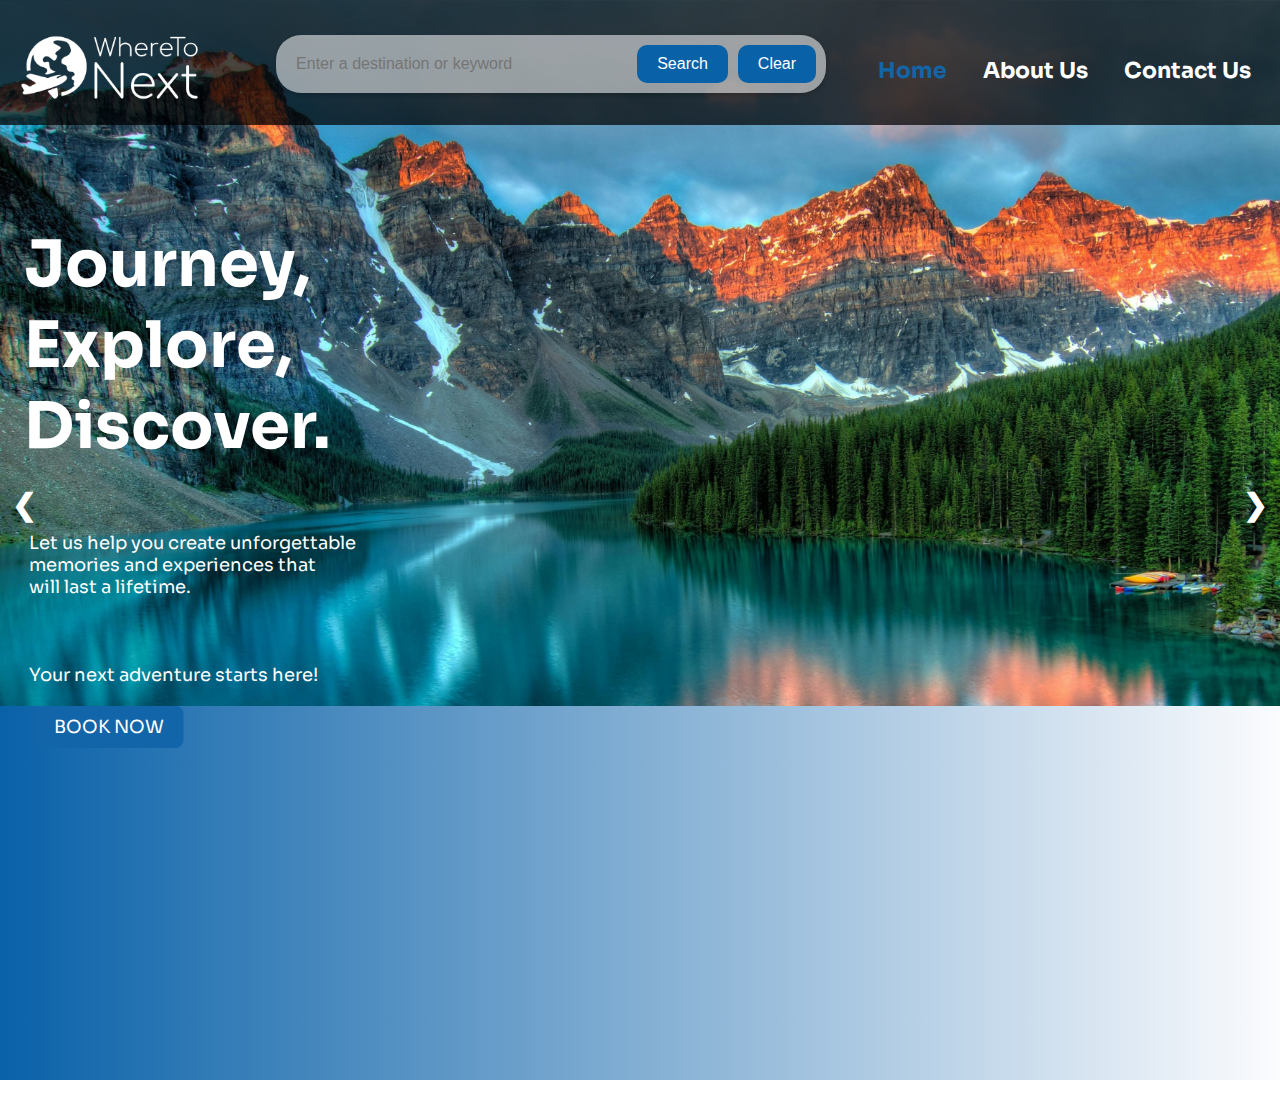
<file: index.html>
<!DOCTYPE html>
<html lang="en">
  <head>
    <meta charset="UTF-8" />
    <meta name="viewport" content="width=device-width, initial-scale=1.0" />
    <title>WhereToNext</title>
    <link rel="preconnect" href="https://fonts.googleapis.com" />
    <link rel="preconnect" href="https://fonts.gstatic.com" crossorigin />
    <link
      href="https://fonts.googleapis.com/css2?family=Sora:wght@100..800&display=swap"
      rel="stylesheet"
    />
    <link rel="stylesheet" href="styles.css" />
  </head>
  <body>
    <header class="header">
      <div class="logo">
        <a href="index.html"
          ><img src="images/icon.png" alt="WhereToNext Logo"
        /></a>
      </div>
      <nav class="nav-menu">
        <ul>
          <li><a href="index.html" id="home">Home</a></li>
          <li><a href="about.html">About Us</a></li>
          <li><a href="contacts.html">Contact Us</a></li>
        </ul>
      </nav>
      <div class="search-container">
        <input
          type="text"
          placeholder="Enter a destination or keyword"
          id="destinationInput"
        />
        <button class="search-btn" id="search-btn">Search</button>
        <button class="clear-btn" id="clear-btn">Clear</button>
      </div>
    </header>

    <div id="hero" class="hero">
      <div class="mySlides fadein">
        <img src="./images/background1.jpg" alt="Mountain Lake" />
      </div>
      <div class="mySlides fadein">
        <img src="./images/background2.jpg" alt="Mountain Lake" />
      </div>
      <div class="mySlides fadein">
        <img src="./images/background3.jpg" alt="Mountain Lake" />
      </div>
      <div class="mySlides fadein">
        <img src="./images/background4.jpg" alt="Mountain Lake" />
      </div>

      <div class="hero-text">
        <h1>
          Journey,<br />
          Explore, <br />
          Discover.
        </h1>
        <p class="hero-p">
          Let us help you create unforgettable<br />
          memories and experiences that<br />
          will last a lifetime.<br /><br /><br /><br />
          Your next adventure starts here!
        </p>

        <button id="book">BOOK NOW</button>
      </div>
      <p id="top-pad"></p>
      <div id="result"></div>

      <a class="prev" onclick="plusSlides(-1)">&#10094;</a>
      <a class="next" onclick="plusSlides(1)">&#10095;</a>
    </div>
    <br />

    <div style="text-align: center" class="alldots">
      <span class="dot" onclick="currentSlide(1)"></span>
      <span class="dot" onclick="currentSlide(2)"></span>
      <span class="dot" onclick="currentSlide(3)"></span>
      <span class="dot" onclick="currentSlide(4)"></span>
    </div>
    <script src="script.js"></script>
  </body>
</html>
</file>
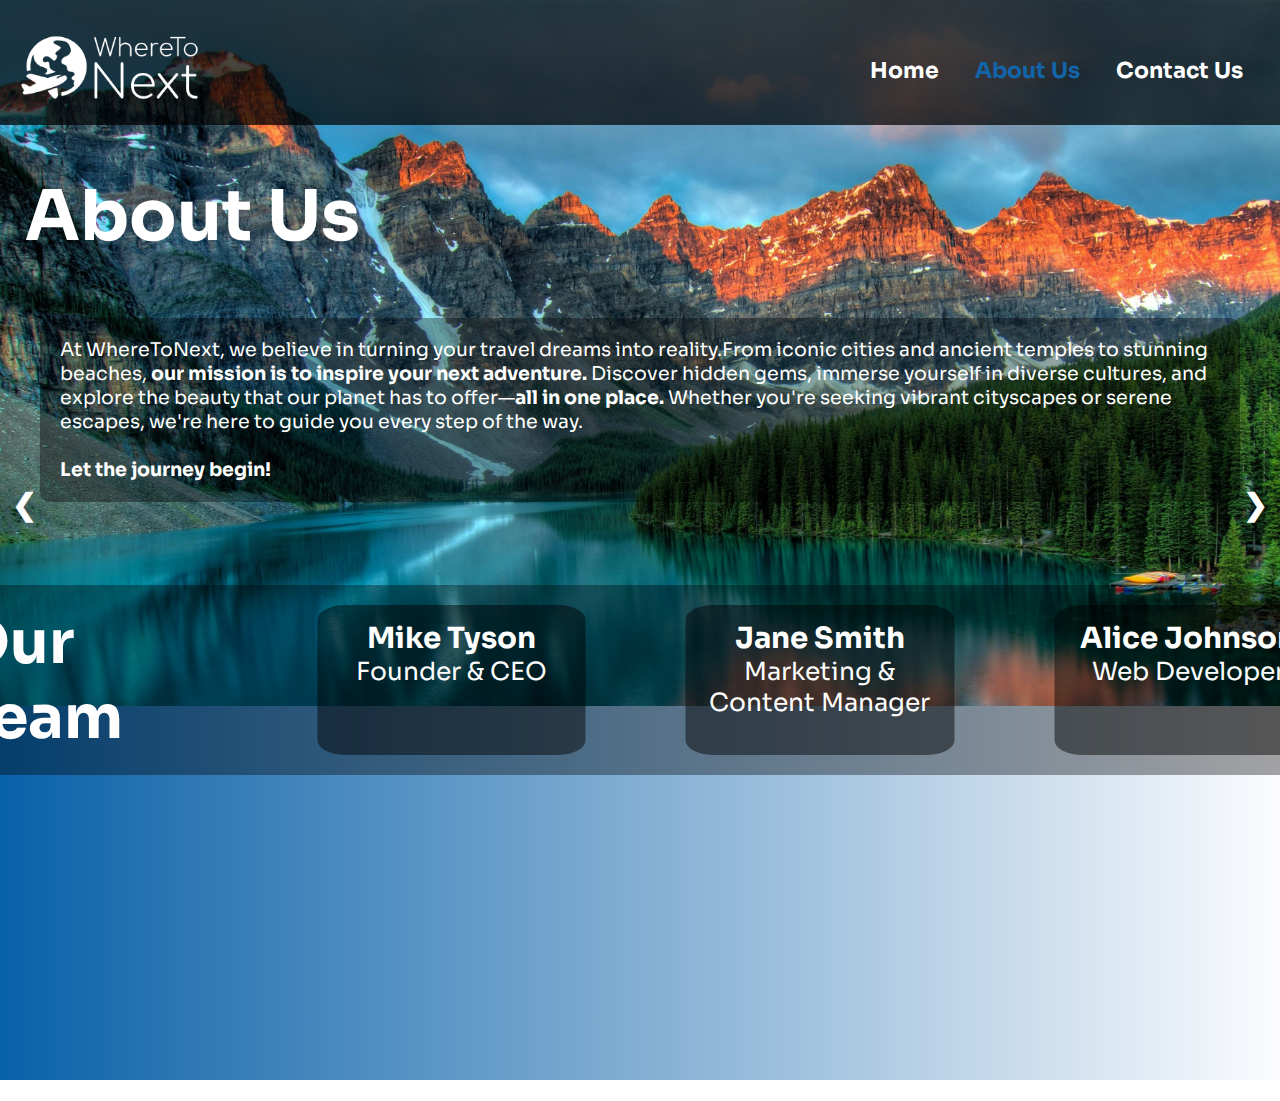
<file: about.html>
<!DOCTYPE html>
<html lang="en">
  <head>
    <meta charset="UTF-8" />
    <meta name="viewport" content="width=device-width, initial-scale=1.0" />
    <title>WhereToNext</title>
    <link rel="preconnect" href="https://fonts.googleapis.com" />
    <link rel="preconnect" href="https://fonts.gstatic.com" crossorigin />
    <link
      href="https://fonts.googleapis.com/css2?family=Sora:wght@100..800&display=swap"
      rel="stylesheet"
    />
    <link rel="stylesheet" href="styles.css" />
  </head>
  <body>
    <header class="header">
      <div class="logo">
        <a href="index.html"
          ><img src="images/icon.png" alt="WhereToNext Logo"
        /></a>
      </div>
      <nav class="nav-menu">
        <ul>
          <li><a href="index.html">Home</a></li>
          <li><a href="about.html" id="about">About Us</a></li>
          <li><a href="contacts.html">Contact Us</a></li>
        </ul>
      </nav>
    </header>

    <div class="hero">
      <div class="mySlides fadein">
        <img src="./images/background1.jpg" alt="Mountain Lake" />
      </div>
      <div class="mySlides fadein">
        <img src="./images/background2.jpg" alt="Mountain Lake" />
      </div>
      <div class="mySlides fadein">
        <img src="./images/background3.jpg" alt="Mountain Lake" />
      </div>
      <div class="mySlides fadein">
        <img src="./images/background4.jpg" alt="Mountain Lake" />
      </div>

      <div class="hero-about">
        <h1 class="page-title">About Us</h1>
        <p class="hero-a-p">
          At WhereToNext, we believe in turning your travel dreams into
          reality.From iconic cities and ancient temples to stunning beaches,
          <strong>our mission is to inspire your next adventure.</strong>
          Discover hidden gems, immerse yourself in diverse cultures, and
          explore the beauty that our planet has to offer—<strong
            >all in one place.</strong
          >
          Whether you're seeking vibrant cityscapes or serene escapes, we're
          here to guide you every step of the way.<br /><br />
          <strong>Let the journey begin!</strong>
        </p>
      </div>

      <div class="ourTeam">
        <h2>Our Team</h2>
        <div class="team-member">
          <h3>Mike Tyson</h3>
          <p>Founder & CEO</p>
        </div>
        <div class="team-member">
          <h3>Jane Smith</h3>
          <p>Marketing & Content Manager</p>
        </div>
        <div class="team-member">
          <h3>Alice Johnson</h3>
          <p>Web Developer</p>
        </div>
      </div>

      <a class="prev" onclick="plusSlides(-1)">&#10094;</a>
      <a class="next" onclick="plusSlides(1)">&#10095;</a>
    </div>
    <br />

    <div style="text-align: center" class="alldots">
      <span class="dot" onclick="currentSlide(1)"></span>
      <span class="dot" onclick="currentSlide(2)"></span>
      <span class="dot" onclick="currentSlide(3)"></span>
      <span class="dot" onclick="currentSlide(4)"></span>
    </div>
    <script src="script.js"></script>
  </body>
</html>
</file>
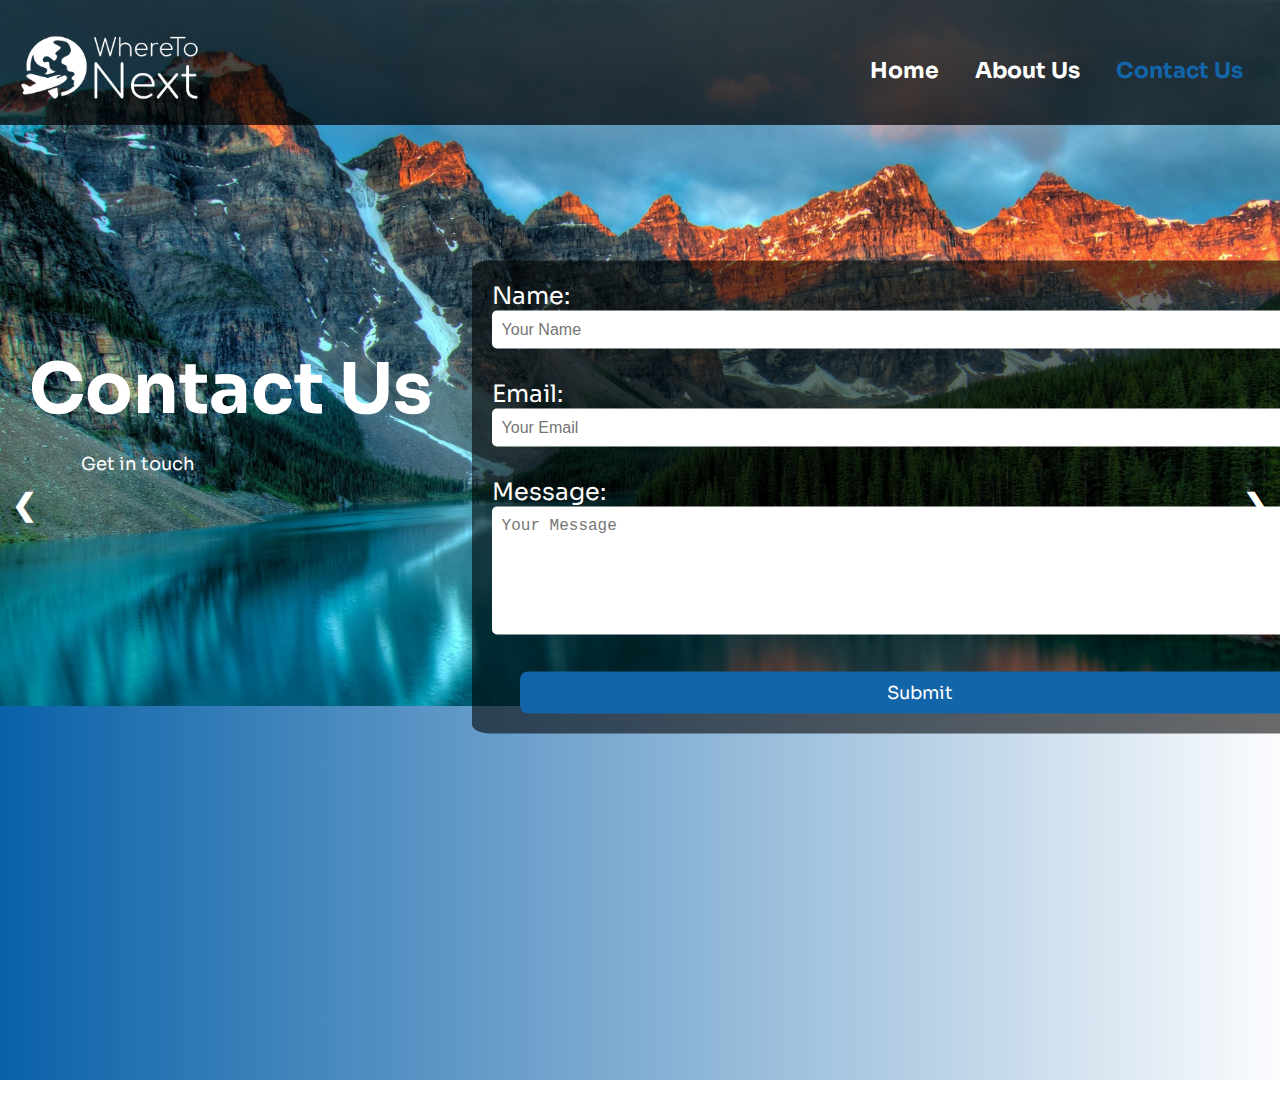
<file: contacts.html>
<!DOCTYPE html>
<html lang="en">
  <head>
    <meta charset="UTF-8" />
    <meta name="viewport" content="width=device-width, initial-scale=1.0" />
    <title>WhereToNext</title>
    <link rel="preconnect" href="https://fonts.googleapis.com" />
    <link rel="preconnect" href="https://fonts.gstatic.com" crossorigin />
    <link
      href="https://fonts.googleapis.com/css2?family=Sora:wght@100..800&display=swap"
      rel="stylesheet"
    />
    <link rel="stylesheet" href="styles.css" />
  </head>
  <body>
    <header class="header">
      <div class="logo">
        <a href="index.html"
          ><img src="images/icon.png" alt="WhereToNext Logo"
        /></a>
      </div>
      <nav class="nav-menu">
        <ul>
          <li><a href="index.html">Home</a></li>
          <li><a href="about.html">About Us</a></li>
          <li><a href="contacts.html" id="contacts">Contact Us</a></li>
        </ul>
      </nav>
    </header>

    <div class="hero">
      <div class="mySlides fadein">
        <img src="./images/background1.jpg" alt="Mountain Lake" />
      </div>
      <div class="mySlides fadein">
        <img src="./images/background2.jpg" alt="Mountain Lake" />
      </div>
      <div class="mySlides fadein">
        <img src="./images/background3.jpg" alt="Mountain Lake" />
      </div>
      <div class="mySlides fadein">
        <img src="./images/background4.jpg" alt="Mountain Lake" />
      </div>

      <div>
        <h2 class="contact-h">Contact Us</h2>
        <p class="contact-p">Get in touch</p>
      </div>

      <form action="#" method="post" class="contact-form">
        <label class="contact-label" for="name">Name:</label><br />
        <input
          type="text"
          id="name"
          name="name"
          placeholder="Your Name"
          required
        /><br /><br />

        <label class="contact-label" for="email">Email:</label><br />
        <input
          type="email"
          id="email"
          name="email"
          placeholder="Your Email"
          required
        /><br /><br />

        <label class="contact-label" for="message">Message:</label><br />
        <textarea
          id="message"
          name="message"
          rows="6"
          placeholder="Your Message"
          required
        ></textarea
        ><br /><br />

        <button class="submit-btn" type="submit">Submit</button>
      </form>

      <a class="prev" onclick="plusSlides(-1)">&#10094;</a>
      <a class="next" onclick="plusSlides(1)">&#10095;</a>
    </div>
    <br />

    <div style="text-align: center" class="alldots">
      <span class="dot" onclick="currentSlide(1)"></span>
      <span class="dot" onclick="currentSlide(2)"></span>
      <span class="dot" onclick="currentSlide(3)"></span>
      <span class="dot" onclick="currentSlide(4)"></span>
    </div>
    <script src="script.js"></script>
  </body>
</html>
</file>
<file: styles.css>
* {
  margin: 0;
  padding: 0;
  box-sizing: border-box;
}

body,
html {
  font-family: "Sora", sans-serif;
  height: 100%;
}
body {
  overflow: hidden;
}
.header {
  display: grid;
  grid-template-columns: 1, 2, 3, 4, 5, 6, 7, 8;
  align-items: center;
  background-color: rgba(0, 0, 0, 0.719); /* Transparent background */
  padding: 20px;
  position: absolute;
  width: 100%;
  top: 0;
  left: 0;
  z-index: 10;
  color: white;
  padding-top: 35px;
}

.logo img {
  height: 65px; /* Adjust logo size */
  grid-column: 1;
}
.nav-menu {
  text-align: center;
  grid-row: 1;
  grid-column-end: 40;
}
.nav-menu a:hover {
  color: #0961a8;
}
.nav-menu ul {
  list-style: none;
  display: inline-flex;
  gap: 20px;
}

.nav-menu ul li a {
  text-decoration: none;
  color: white;
  font-size: 22px;
  padding-inline: 8px;
  font-weight: bold;
}
#home {
  color: #1265a8;
}
#home:hover {
  color: #144670;
}
#contacts {
  color: #1265a8;
}
#contacts:hover {
  color: #144670;
}
#about {
  color: #1265a8;
}
#about:hover {
  color: #144670;
}
.search-container {
  grid-column-end: 25;
  display: inline-flex;
  background-color: #ffffff8a;
  padding: 10px;
  margin-bottom: 12px;
  border-radius: 25px;
  box-shadow: 0 2px 4px rgba(0, 0, 0, 0.2);
  width: 550px;
  margin-left: 13px;
}

.search-container input[type="text"] {
  border: none;
  width: 100%;
  padding: 10px;
  border-radius: 20px;
  outline: none;
  font-size: 16px;
  background-color: #ffffff00;
}

.search-container button {
  background-color: #0961a8;
  color: white;
  border: none;
  padding: 10px 20px;
  margin-left: 10px;
  border-radius: 10px;
  cursor: pointer;
  font-size: 16px;
}

.search-container button:hover {
  background-color: #144670;
}

.clear-btn {
  grid-column-end: 8;
  background-color: #0961a8;
}
.hero-text {
  position: absolute;
  top: 45%;
  left: 15%;
  transform: translate(-50%, -50%); /* Adjust for proper centering */
  color: white;
  text-align: left;
  background-color: rgba(0, 0, 0, 0);
  padding: 20px;
  border-radius: 10px;
  font-size: xx-large;
}

.hero-p {
  margin-top: 60px;
  font-size: 18px;
  padding: 5px;
  border-radius: 1%;
  color: #ffffff;
}
.hero {
  height: 120vh;
  width: 100%;
  position: relative;

  background-image: linear-gradient(
    to left,
    rgba(245, 246, 252, 0.356),
    #0961a8
  );
}
.hero img {
  width: 100%;
  height: 100%;
  object-fit: cover;
}

#book {
  font-family: "Sora", sans-serif;
  background-color: #1265a8;
  color: white;
  border: none;
  padding: 10px 20px;
  margin-left: 10px;
  border-radius: 8px;
  cursor: pointer;
  font-size: 18px;
  text-align: center;
  margin-top: 15px;
}
#book:hover {
  background-color: #144670;
}

.mySlides {
  display: none;
}
.prev,
.next {
  cursor: pointer;
  position: absolute;
  top: 45%;
  width: auto;
  margin-top: -12px;
  padding: 12px;
  color: white;
  font-weight: bold;
  font-size: 30px;
  transition: 0.6s ease;
  border-radius: 0 3px 3px 0;
  user-select: none;
}
.next {
  right: 0;
  border-radius: 3px 0 0 3px;
}
.dot {
  cursor: pointer;
  height: 15px;
  width: 15px;
  margin: 0 2px;
  background-color: #bbb;
  border-radius: 50%;
  display: inline-block;
  transition: background-color 5s ease;
}
.alldots {
  display: none;
}
.prev:hover,
.next:hover,
.active,
.dot:hover {
  color: #717171;
}

.fadein {
  animation-name: fade-in;
  animation-duration: 4s;
}

@keyframes fade-in {
  from {
    opacity: 0.6;
  }
  to {
    opacity: 1;
  }
}

/*About us page*/

.page-title {
  position: absolute;
  top: 20%;
  left: 15%;
  transform: translate(-50%, -50%);
  color: white;
  text-align: left;
  background-color: rgba(0, 0, 0, 0);
  padding: 20px;
  border-radius: 10px;
  font-size: 70px;
}

.hero-a-p {
  position: absolute;
  top: 38%;
  left: 50%;
  transform: translate(-50%, -50%);
  color: white;
  text-align: left;
  background-color: rgba(0, 0, 0, 0.356);
  padding: 20px;
  justify-content: center;
  display: inline;
  border-radius: 10px;
  width: 1200px;
  font-size: 19px;
}

.ourTeam {
  position: absolute;
  top: 63%;
  left: 50%;
  transform: translate(-50%, -50%);
  color: white;
  text-align: left;
  background-color: rgba(0, 0, 0, 0.356);
  padding: 20px;
  justify-content: center;
  display: flex;
  text-align: left;
  gap: 100px;
  border-radius: 10px;
  font-size: 40px;
}

.team-member {
  background-color: #00000077;
  padding: 15px;
  border-radius: 10%;
  font-size: 25px;
  gap: 30px;
  justify-content: center;
  width: 300px;
  text-align: center;
}

/* Result of Search*/
#result {
  position: absolute;
  top: 46%;
  left: 49%;
  transform: translate(-50%, -50%);
  color: rgb(0, 0, 0);
  text-align: left;
  background-color: rgba(255, 255, 255, 0);
  padding: 0px;
  border-radius: 2%;
  font-size: 24px;
  width: 900px;
  height: 600px;
  overflow: hidden;
  overflow-y: scroll;
  padding-top: -10px;
}

.visit {
  background-color: #0961a8;
  color: white;
  border: none;
  padding: 10px 20px;
  margin-left: 10px;
  border-radius: 10px;
  cursor: pointer;
  font-size: 16px;
}
.visit:hover {
  background-color: #144670;
}

#cityimg {
  height: 300px;
  border-radius: 2%;
}

#resultbox {
  background-color: white;
  margin-bottom: 30px;
  padding-bottom: 15px;
  border-radius: 3%;
}

#top-pad {
  position: absolute;
  top: 15%;
  left: 49%;
  transform: translate(-50%, -50%);
  color: rgb(0, 255, 34);
  text-align: left;
  background-color: rgba(0, 0, 0, 0);
  padding: 20px;
  border-radius: 10px;
  font-size: 70px;
  width: 900px;
  height: 40px;
  display: none;
  background-color: #0961a8;
}

/*Contacts*/

.contact-form {
  position: absolute;
  top: 46%;
  left: 72%;
  transform: translate(-50%, -50%);
  color: rgb(255, 255, 255);
  text-align: left;
  background-color: rgba(0, 0, 0, 0.582);
  padding: 20px;
  border-radius: 2%;
  font-size: 24px;
  width: 900px;
  height: auto;
  overflow: hidden;
  overflow-y: scroll;
  padding-top: -10px;
}

.contact-form input[type="text"],
.contact-form input[type="email"],
.contact-form textarea {
  border: none;
  width: 100%;
  padding: 10px;
  border-radius: 5px;
  outline: none;
  font-size: 16px;
  background-color: #ffffff;
  color: rgb(0, 0, 0);
}

.submit-btn {
  font-family: "Sora", sans-serif;
  background-color: #1265a8;
  color: white;
  border: none;
  padding: 10px 20px;
  margin-left: 10px;
  border-radius: 8px;
  cursor: pointer;
  font-size: 18px;
  text-align: center;
  margin-left: 28px;
  width: 800px;
  justify-content: center;
  display: flex;
  align-items: center;
}
.contact-h {
  position: absolute;
  top: 36%;
  left: 18%;
  transform: translate(-50%, -50%);
  color: rgb(255, 255, 255);
  text-align: left;
  background-color: rgba(0, 0, 0, 0);
  padding: 20px;
  font-size: 70px;
  overflow: hidden;
  overflow-y: scroll;
  padding-top: -10px;
}
.contact-p {
  position: absolute;
  top: 43%;
  left: 10.8%;
  transform: translate(-50%, -50%);
  color: rgb(255, 255, 255);
  text-align: left;
  background-color: rgba(0, 0, 0, 0);
  padding: 20px;
  font-size: 18px;
  overflow: hidden;
  overflow-y: scroll;
  padding-top: -10px;
}
</file>
